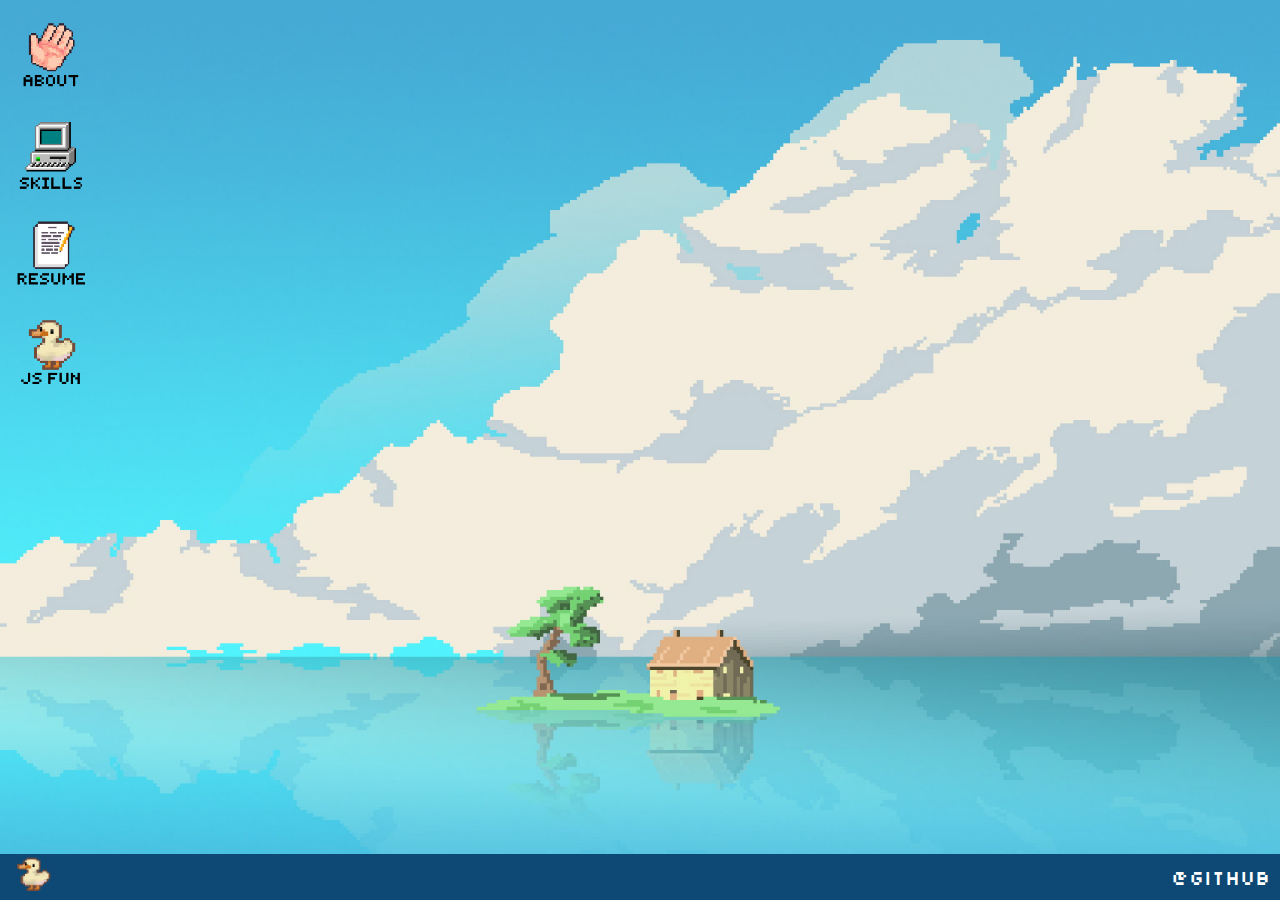
<file: index.html>
<!DOCTYPE html>
<html>
<head>
    <meta charset="UTF-8">
    <meta name="viewport" content="width=device-width, initial-scale=1.0">
    <title>vibsite</title>
    <link rel="stylesheet" href="styles/styles.css">
    <link rel="preconnect" href="https://fonts.googleapis.com">
    <link rel="preconnect" href="https://fonts.gstatic.com" crossorigin>
    <link href="https://fonts.googleapis.com/css2?family=Press+Start+2P&family=Silkscreen:wght@400;700&display=swap" rel="stylesheet">
    <link rel="icon" href="images/menu.png" type="image/x-icon">
</head>
<body>
    <div class="main">
        <div class="nav">
            <div class="buttons">
                <button data-popup="about">
                    <img src="images/about-default.png" alt="About">
                </button>
            </div>
            <div class="buttons">
                <button data-popup="skills">
                    <img src="images/skills-default.png" alt="Skills">
                </button>
            </div>
            <div class="buttons">
                <button id="resume">
                    <a href="cv/resume.pdf" target="_blank"><img src="images/resume-default.png" alt="Resume"></a>
                </button>
            </div>
            <div class="buttons">
                <button data-popup="jsfun">
                    <img src="images/jsfun-default.png" alt="JS Fun">
                </button>
            </div>
        </div>
    </div>
    <!----->
    <div class="footer">
        <div class="home">
            <button>
                <a href="#" onclick="location.reload(); return false;"><img src="images/menu.png"></a>
            </button>
        </div>
        <div class="link">
            <a href="https://github.com/vubsss" target="_blank">@github</a>
        </div>
    </div>
    <!---->
    <div id="about-popup" class="popup-container" style="top: 20vh; left: 20vw;">
        <div class="popup">
            <div class="popup-header">
                <h4 class="popup-title">About</h4>
                <button class="close-btn">&times;</button>
            </div>
            <div class="popup-body about-content">
                <button data-popup="aboutme"><img src="images/about-me.png"></button>
                <button data-popup="homet"><img src="images/hometown.png"></button>
                <button data-popup="educ"><img src="images/educ.png"></button>
                <button data-popup="acts"><img src="images/acts.png"></button>
            </div>
        </div>
    </div>
    <!----->
    <div id="aboutme-popup" class="popup-container" style="top: 30vh; left: 10vw">
        <div class="popup">
            <div class="popup-header">
                <h4 class="popup-title">About Me</h4>
                <button class="close-btn">&times;</button>
            </div>
            <div class="popup-body aboutme-content">
               <div class="text">
                    <h3><strong>Hi, it's Vibhu</strong></h3>
                    <p>I am a CHD student at IIIT Hyderabad.</p>
                    <p>I am very passionate about nothing.</p>
                    <p>AAAAAAAAAAH.</p>
                </div>
                <div class="images">
                    <img src="images/pfp.png">
                </div>
            </div>
        </div>
    </div>
    <!---->
    <div id="homet-popup" class="popup-container" style="top: 10vh; left: 40vw">
        <div class="popup">
            <div class="popup-header">
                <h4 class="popup-title">Hometown</h4>
                <button class="close-btn">&times;</button>
            </div>
            <div class="popup-body homet-content">
                <img src="images/hometown/qutub.png">
                <img src="images/hometown/redfort.png">
                <img src="images/hometown/jamamasjid.png">
                <img src="images/hometown/cp.png">
                <img src="images/hometown/indiagate.png">
            </div>
        </div>
    </div>
    <!----->
    <div id="educ-popup" class="popup-container" style="top: 40vh; left: 30vw">
        <div class="popup">
            <div class="popup-header">
                <h4 class="popup-title">Education</h4>
                <button class="close-btn">&times;</button>
            </div>
            <div class="popup-body educ-content">
                <h3>School:</h3>
                <p>Delhi Public School, Vasant Kunj</p>
                <h3>College:</h3>
                <p>IIIT Hyderabad</p>
            </div>
        </div>
    </div>
    <!----->
    <div id="acts-popup" class="popup-container" style="top: 10vh; left: 60vw">
        <div class="popup">
            <div class="popup-header">
                <h4 class="popup-title">Achievements</h4>
                <button class="close-btn">&times;</button>
            </div>
            <div class="popup-body educ-content">
                <h3>Misc:</h3>
                <p>#1 in subway surfers for a week</p>
                <h3>Youtube Channel:</h3>
                <a href="https://youtu.be/ZHgyQGoeaB0?si=DgK3Sg3iK-jQWz3q" target="_blank">1 million Subscribers achieved</a>
            </div>
        </div>
    </div>
    <!----->
    <div id="skills-popup" class="popup-container" style="top: 45vh; left: 30vw">
        <div class="popup">
            <div class="popup-header">
                <h4 class="popup-title">Skills</h4>
                <button class="close-btn">&times;</button>
            </div>
            <div class="popup-body skills-content">
                <div class="images">
                    <img src="images/skill/c.png">
                    <h6>C: Beginner</h6>
                </div>
                <div class="images">
                    <img src="images/skill/cpp.png">
                    <h6>C++: Beginner</h6>
                </div>
                <div class="images">
                    <img src="images/skill/python.png">
                    <h6>Python: Beginner</h6>
                </div>
                <div class="images">
                    <img src="images/skill/mongodb.png">
                    <h6>NoSQL: Beginner</h6>
                </div>
                <div class="images">
                    <img src="images/skill/sql.png">
                    <h6>SQL: Beginner</h6>
                </div>
                <div class="images">
                    <img src="images/skill/subway.png">
                    <h6>Subway Surfers: Expert</h6>
                </div>
            </div>
        </div>
    </div>
    <!---->
    <div id="jsfun-popup" class="popup-container" style="top: 5vh; left: 8vw">
        <div class="popup">
            <div class="popup-header">
                <h4 class="popup-title">JS FUN</h4>
                <button class="close-btn">&times;</button>
            </div>
            <div class="popup-body jsfun-content">
                <div class="inputarea">
                    <textarea id="text-input" placeholder="type all you want" rows="20" cols="60"></textarea>
                    <button id="process-btn"><img src="images/process.png"></button>
                </div>
                <div id="output" style="display: flex; gap: 20px"></div>
            </div>
        </div>
    </div>
    <script src="scripts/main.js"></script>
    <script src="scripts/p2.js"></script>
    <script src="scripts/p3.js"></script>
</body>
</html>
</file>
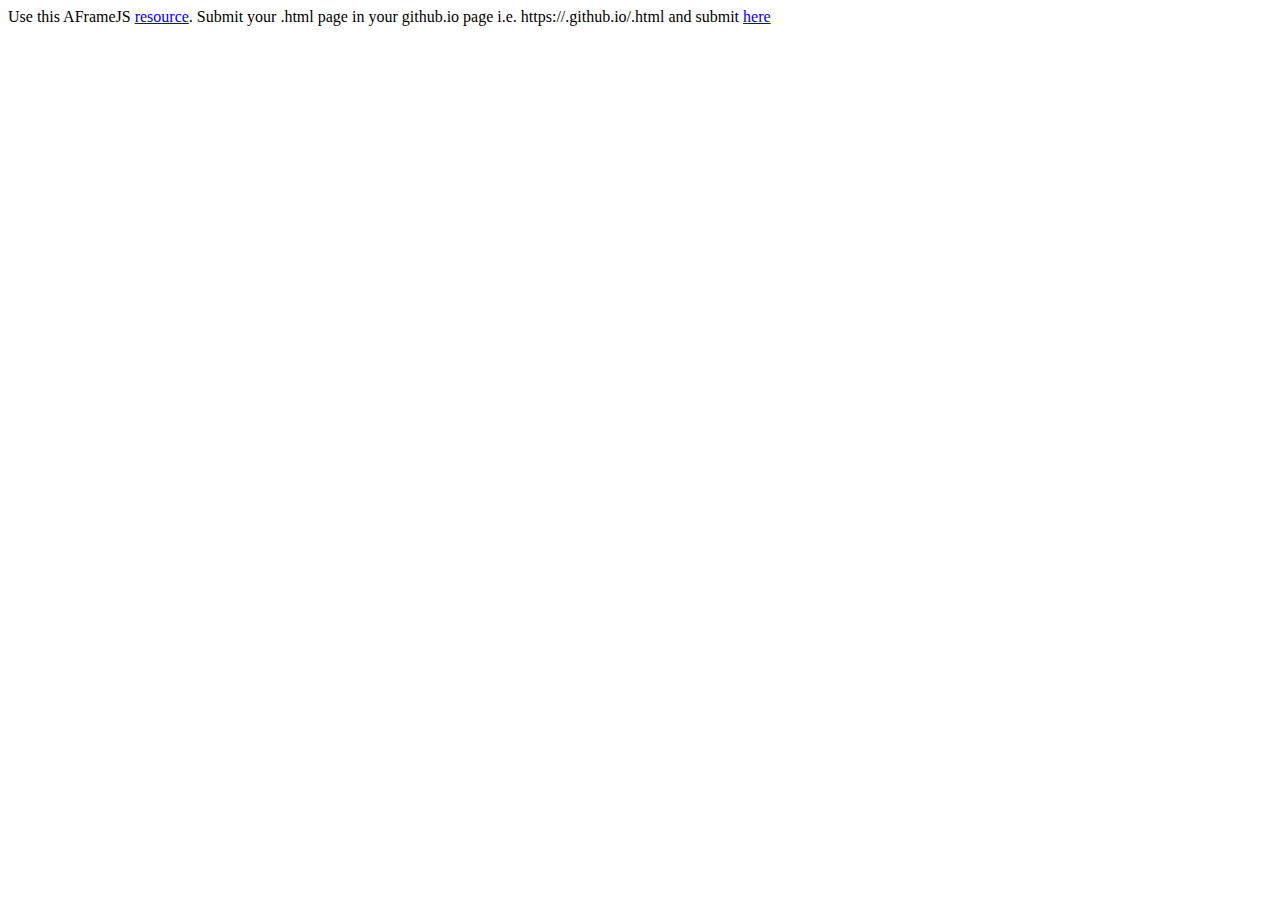
<file: 2024115014.html>
<html>
  <head>
    <script src="https://aframe.io/releases/1.7.0/aframe.min.js"></script>
  </head>
  <body>
    <a-scene>
      <a-box position="0 0.5 -4" rotation="0 45 0" color="#000435"></a-box>
      <a-torus position="0 1.5 -4" radius="0.5" radius-tubular="0.1" color="#FFC65D"></a-torus>
      <a-cone position="0 2.5 -4" radius-bottom="0.5" radius-top="0" height="1" color="#EF2D5E"></a-cone>
      <a-plane position="0 0 -4" rotation="-90 0 0" width="4" height="4" color="#7BC8A4"></a-plane>
      <a-sky color="#ADD8E6"></a-sky>
    </a-scene>
    <p>
      Use this AFrameJS 
      <a href="https://aframe.io/docs/1.7.0/components/geometry.html" target="_blank">resource</a>. 
      Submit your <rollnumber>.html page in your github.io page i.e. 
      https://<yourdomain>.github.io/<rollnumber>.html and submit 
      <a href="https://forms.office.com/Pages/ResponsePage.aspx?id=vDsaA3zPK06W7IZ1VVQKHFzW4INMf2JMjyL9qPnlPbNUMkpZQkY1SlpKWUtQWTY5RVVNS0k2RFQyRi4u" target="_blank">
        here
      </a>
    </p>
  </body>
</html>
</file>
<file: styles/styles.css>
html, body{
    height: 100%;
    margin: 0;
    display: flex;
    flex-direction: column;
}

body{
    font-family: 'Silkscreen';
    font-size: 20px;
    background-image: url(../images/background.jpg);
    background-size: cover;
    background-repeat: no-repeat;
    background-position: center;
}

body p{
    font-family: 'Press Start 2P', system-ui;
    font-size: 10px;
}

.main{
    flex:1
}
.nav {
    display: grid;
    align-items: left;
    justify-items: left;
    margin-top: 1vh;
    padding: 0;
}

.buttons {
    margin-top: 1vh;
    margin-bottom: 1vh;
    margin-left: 1vw;
    margin-right: 1vw;
}

button{
    background: none;
    border: none;
    padding: 0;
    cursor: pointer;
}

.buttons img {
    width: 75px;
    height: 75px;
    transition: transform 0.2s ease;
}

.buttons img:hover {
    transform: scale(1.1);
}

.popup-container {
    display: none;
    position: absolute;
    z-index: 1000;
    min-height: 200px;
    min-width: 200px;
    max-height: 80vh;
    max-width: 40vw;
}


.popup {
    background-color: white;
    box-shadow: 0 5px 15px rgba(0, 0, 0, 0.3);
    width: 100%;
    height: 100%;
    display: flex;
    flex-direction: column;
    overflow: hidden;
}


.popup-header {
    background-image: url(../images/popup-header.png);
    background-size: contain;
    color: black;
    display: flex;
    justify-content: space-between;
    align-items: center;
    cursor: move;
    user-select: none;
}

.popup-title {
    margin-left: 10px;
    margin-top: 2px;
    margin-bottom: 2px;
    font-size: 16px;
    height: 100%;
    background-color: white;
}

.close-btn {
    display: flex;
    justify-content: center;
    align-items: center;
    color: #0D4974;
    margin-right: 1px;
    padding: 2px;
    background-color: white;
}

.popup-body {
    padding: 15px;
    overflow-y: auto;
    flex-grow: 1;
}

.about-content {
    background-color: #f0f8ff;
    display: grid;
    grid-template-columns: repeat(2,1fr);
    gap: 10px;
    margin: px auto;
    border: 2px solid #444;
}

.about-content button{
    padding: 20px;
}

.about-content img{
    transition: transform 0.2s ease;
}

.about-content img:hover{
    transform: scale(1.1);
}

.aboutme-content{
    display: flex;
    color: black;
    overflow: auto;
    gap: 10px;
    margin: 0 auto;
    border: 2px solid #444;
}

.aboutme-content .images img{
    height: 150px;
    width: 250px;
    border-radius: 5px;
}

.homet-content{
    display: flex;
    color: black;
    overflow: auto;
}

.homet-content .images{
    border-radius: 5px;
    margin: 20px;
}

.homet-content .images img{
    height: 150px;
    width: 250px;
    border-radius: 5px;
}

.educ-content{
    color: black;
    gap: 10px;
    margin: px auto;
    border: 2px solid #444;
}

.educ-content a{
    font-family: 'Press Start 2P';
    font-size: 10px;
}

.skills-content {
    background-color: #f0fff0;
    display: grid;
    align-items: center;
    grid-template-columns: repeat(3,1fr);
    grid-template-rows: repeat(2,1fr);
    gap: 10px;
    margin: px auto;
    border: 2px solid #444;
}

.skills-content .images{
    display: flex;
    flex-direction: column;
    align-items: center;
    padding: 10px;
}

.skills-content img{
    height: 75px;
    width: 75px;
    transition: transform 0.2s ease;
}
.skills-content img:hover{
    transform: scale(1.1);
}

.jsfun-content {
    background-color: #fffacd;
    font-size: 10px;
    gap: 10px;
    margin: px auto;
    border: 2px solid #444;
    display: flex;
    flex-direction: column;
    justify-content: space-around;
}

.jsfun-content p{
    font-size: 7.5px;
}

textarea{
    resize: horizontal;
    margin-right: 10px;
}

.jsfun-content .inputarea{
    display: flex;
    flex-direction: column;
}

.jsfun-content .inputarea button{
    margin-top: 5px;
}

.jsfun-content .inputarea button img{
    border-radius: 5px;
}

.footer{
    width: 100%;
    background-color: #0D4974;
    display: flex;
    justify-content: space-between;
    align-items: center;
}

.footer a{
    color: white;
    text-decoration: none;
    transition: transform 0.2s ease;
    margin-right: 10px;    
}

.footer a:hover{
    color: lightblue;
    transform: scale(1.1);
}

.footer button{
    margin-top: 0.1vh;
    margin-left: 1vw;
    gap: 1vw;
    cursor: pointer;
}

.footer img{
    width: 40px;
    height: 40px;
}

@media (max-width: 768px) {
    .popup-container {
        max-width: 90vw;
        max-height: 2000px;
    }

    .aboutme-content {
        flex-direction: column;
        align-items: center;
        max-height: 60vh;
        max-width: 90vw;
        min-width: none;
    }

    .aboutme-content .images img {
        width: 90vw;
        height: 150vw;
        height: auto;
    }

    .skills-content {
        grid-template-columns: repeat(2, 1fr);
    }

    .popup-body {
        font-size: 16px;
        padding: 10px;
    }

    .buttons img {
        width: 60px;
        height: 60px;
    }

    .footer {
        flex-direction: row;
        padding: 10px 0;
    }

    .footer button {
        margin: 10px;
    }

    .footer a {
        margin: 10px;
        font-size: 18px;
    }
}
</file>
